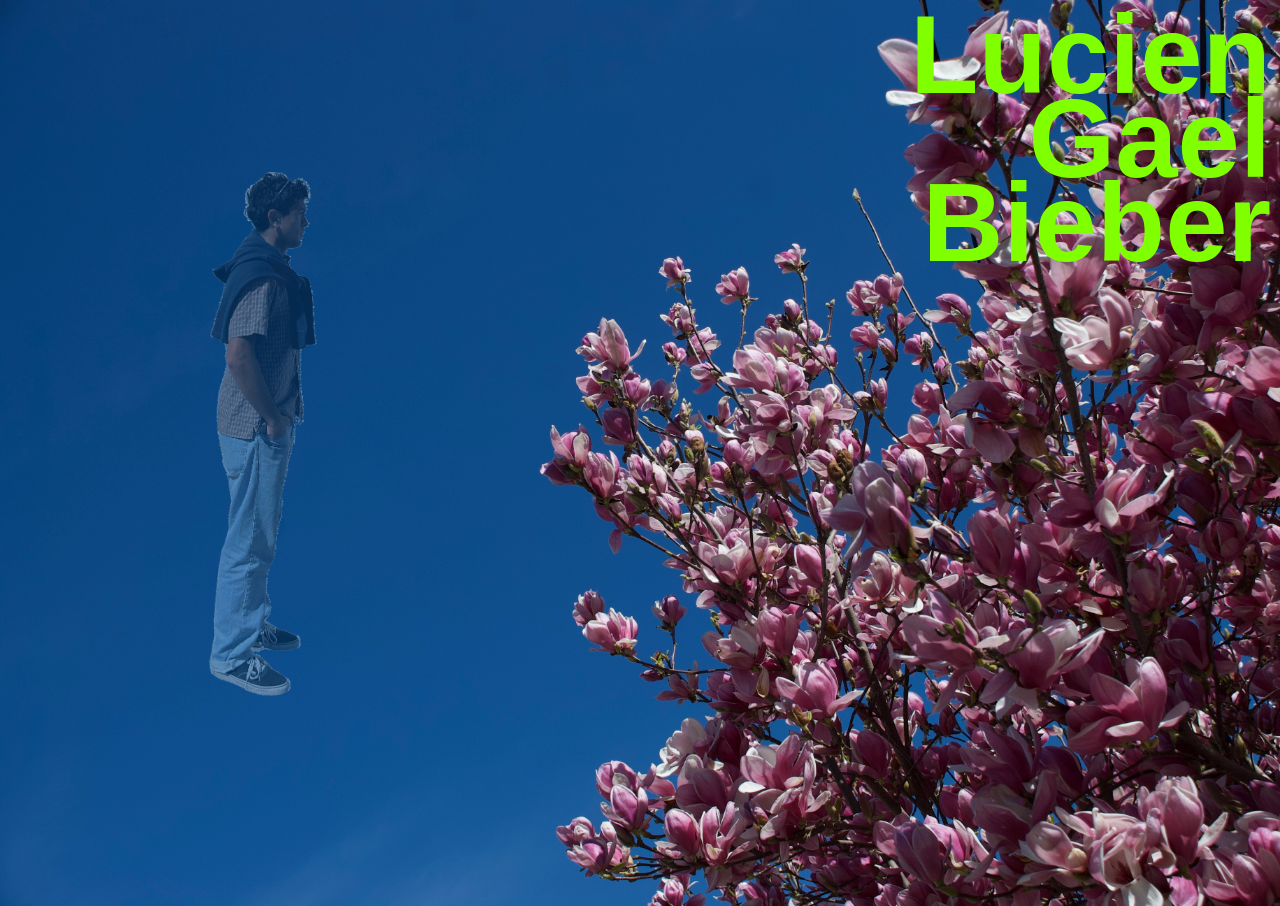
<file: index.html>
<!DOCTYPE html>
<html>
    <head>
        <meta charset="utf-8">
        <meta http-equiv="X-UA-Compatible" content="IE=edge">
        <title>splah page - lucien</title>
        <meta name="description" content="">
        <meta name="viewport" content="width=device-width, initial-scale=1">
        <link rel="stylesheet" href="style/index.css">
    </head>
    <body>
        <h1>
            <a href="https://www.instagram.com/lucien.gael_/?hl=en" target="_blank" class="h1-button">
            Lucien<br>Gael<br>Bieber
            </a>
        </h1>

        <a class="image-link" href="parallax.html">
            <img id="gif-style" src="img/spin.gif" alt="i'm spinning!">
        </a>

    </body>
</html>
</file>
<file: style/index.css>
body {
    background-image: url('../img/splashback.jpg');
    background-size: cover;
    background-repeat: no-repeat;
    min-height: 100vh;
}

h1 {
    font-family: Impact, Haettenschweiler, 'Arial Narrow Bold', sans-serif;
    font-size: 700%;
    line-height: 75%;
    text-align: right;
    
    display: block; 
    /* border: 1px solid red; */
    margin-top: -10px;
    /* margin-right: 100px; */
}

h1 a {
    text-decoration: none;
    color: chartreuse;
    letter-spacing: -7%;
    display: inline-block;
    margin-top: 15px;
    margin-right: 1px;
    transform-origin: top right;
    transition: transform 0.1s ease-out, -webkit-text-stroke 0.1s ease-out, color 0.1s ease-out;
}

h1 a:hover{
    color: transparent;
    -webkit-text-stroke: 2px white;
    transform: scale(80%);
}

#gif-style{
     /* border: 1px solid red; */
    height: 600px;
    margin-top: -200px;
    margin-left: 12%;
    opacity: 40%;
    transition: transform 0.1s ease-in-out;

}

#gif-style:hover{
    opacity: 80%;
    transform: scale(120%);
}
</file>
